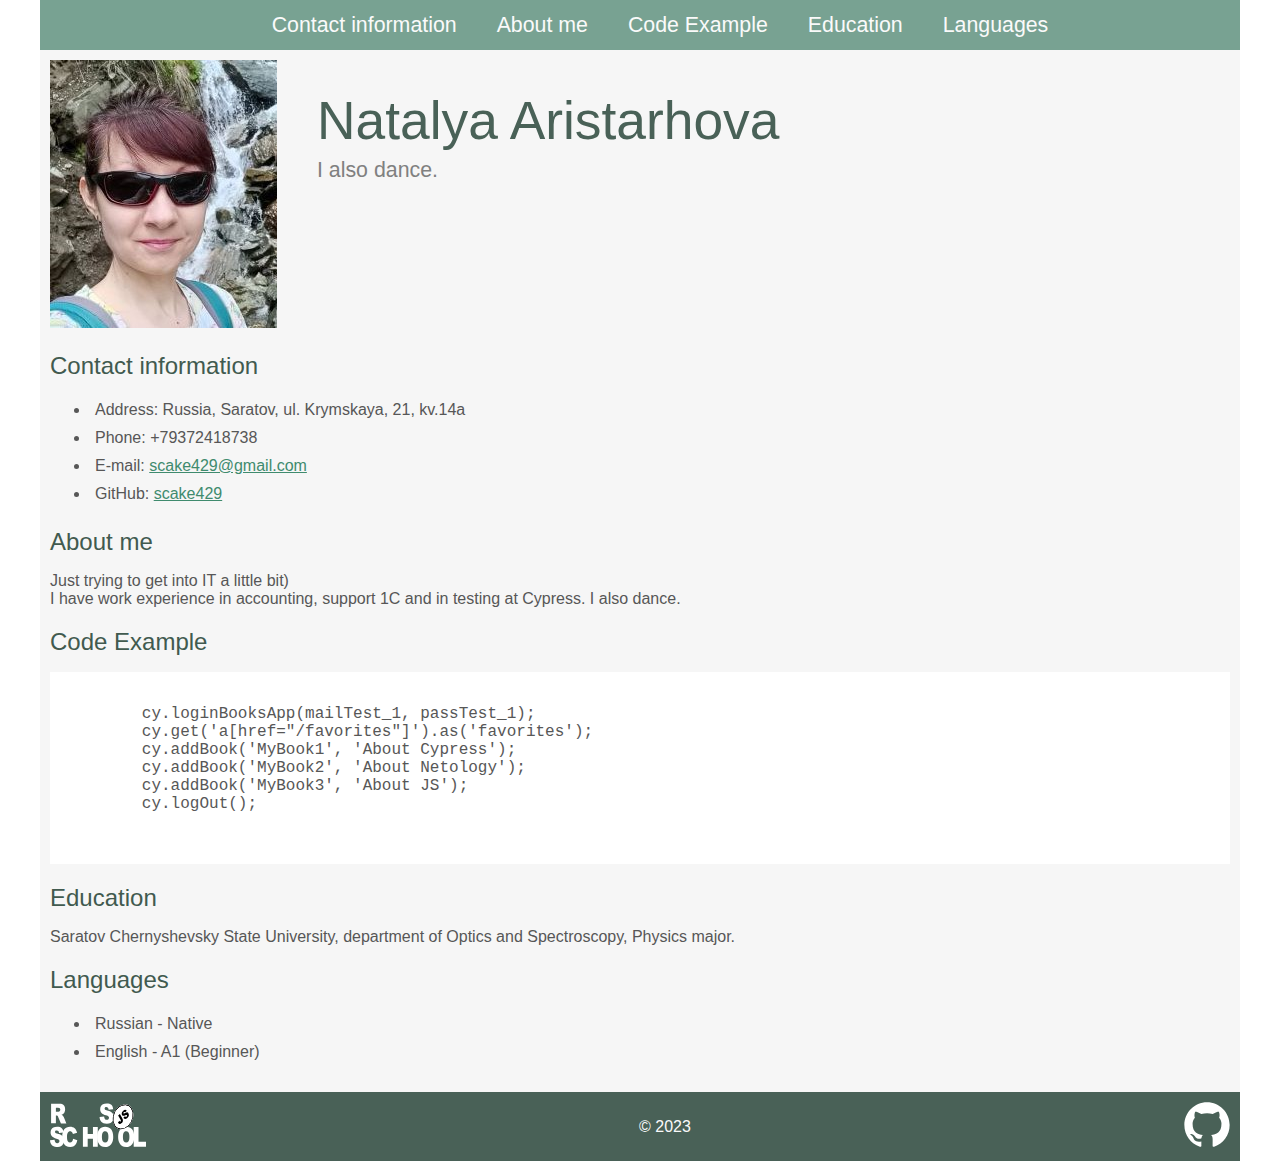
<file: index.html>
<!DOCTYPE html>
<html lang="en">
    <head>
        <meta charset="UTF-8">
        <meta name="viewport" content="width=device-width, initial-scale=1.0">
        <title>CV#3 Cross-Check</title>
        <link rel="stylesheet" href="style.css">
    </head>
    <body>
        <header class="header" id="header">
            <nav class="nav_menu">
                <ul class="nav_list">
                    <li>
                        <a class="nav_ref" href="#contact">Contact information</a>
                    </li>
                    <li>
                        <a class="nav_ref" href="#about">About me</a>
                    </li>
                    <li>
                        <a class="nav_ref" href="#code">Code Example</a>
                    </li>
                    <li>
                        <a class="nav_ref" href="#education">Education</a>
                    </li>
                    <li>
                        <a class="nav_ref" href="#languages">Languages</a>
                    </li>
                </ul>
            </nav>
        </header>
        <main class="main">
            <section class="section section_name">
                <div>
                    <img class="img_photo" src="assets/img/photo_Aristarhova.jpg" alt="Photo AristarhovaNN">
                </div>
                <div class="section_name_text">
                    <h1>Natalya Aristarhova</h1>
                    <p class="section_name_slogan">I also dance.</p>
                </div>    
            </section>
            <section class="section section_contact">
                <h2 id="contact">Contact information</h2>
                <ul class="section_list">
                    <li>Address: Russia, Saratov, ul. Krymskaya, 21, kv.14a</li>
                    <li>Phone: +79372418738</li>
                    <li>E-mail:
                        <a href="mailto:scake429@gmail.com">scake429@gmail.com</a>
                    </li>
                    <li>GitHub:
                        <a href="https://github.com/scake429">scake429</a></li>
                </ul>
            </section>
            <section class="section section_about">
                <h2 id="about">About me</h2>
                <p>Just trying to get into IT a little bit&rpar;<br>
                    I have work experience in accounting, support 1C and in testing at Cypress. I also dance.
                </p>
            </section>
            <section class="section section_code">
                <h2 id="code">Code Example</h2>
                <pre class="code">
                    <code>
        cy.loginBooksApp(mailTest_1, passTest_1); 
        cy.get('a[href="/favorites"]').as('favorites');
        cy.addBook('MyBook1', 'About Cypress');
        cy.addBook('MyBook2', 'About Netology');
        cy.addBook('MyBook3', 'About JS');
        cy.logOut();
                    </code>
                </pre>
            </section>
            <section class="section section_education">
                <h2 id="education">Education</h2>
                <p>Saratov Chernyshevsky State University, department of Optics and Spectroscopy, Physics major.</p>
            </section>
            <section class="section section_languages">
                <h2 id="languages">Languages</h2>
                <ul class="section_list">
                    <li>Russian - Native</li>
                    <li>English - A1 (Beginner)</li>
                </ul>
            </section>
        </main>
        <footer class="footer">
            <a class="footer_link" href="https://rs.school/js/" target="_blank">
                <img src="assets/svg/rs_school_js_white_logo.svg" alt="Logo RS School" width="96" height="45">
            </a>
            <p>&copy; 2023</p>
            <a class="footer_link" href="https://github.com/scake429" target="_blank">
                <img src="assets/svg/github_white_logo.svg" alt="Logo GitHub" width="46" height="45">
            </a>
        </footer>
    </body>
</html>
</file>
<file: style.css>
body {
    margin: 0;
    padding: 0;
    min-height: 100vh;
    font-family: sans-serif;
    font-size: 12pt;
    color:#575757
}

.header, .main, .footer {
    margin: auto;
    max-width: 1200px;
    width: 100%;
}

.header {
    background-color: #78a292;
}

.nav_menu {
    font-size: 16pt;
}

.nav_list {
    margin: 0;
    display: flex;
    justify-content: center;
    list-style: none;
}

.nav_ref,
.nav_ref:visited {
    padding: 0px 20px;
    line-height: 50px;
    color: #fafafa;
    text-decoration: none;
}

.nav_ref:hover {
    text-decoration: underline;
    color: #ffffff;
}

.main {
    padding: 10px 0px;
    background-color: #f6f6f6;
}

.section_name {
    display: flex;
    flex-wrap: wrap;
}

.section_name_text {
    padding: 30px 40px;
}

h1 {
    margin: 0;
    font-size: 40pt;
    font-weight: 100;
    color: #496157;
 }

 .section_name_slogan {
    margin: 7px 0px;
    font-size: 16pt;
    color: grey;
 }

.section {
    padding: 0 10px;
}

h2 {
    margin: 20px 0px 0px 0px;
    font-weight: 100;
    color: #415a4f;
}

.section_list li {
    padding: 5px;
}

.code {
    padding: 15px;
    background-color: #ffffff;
}

.footer {
    display: flex;
    justify-content: space-between;
    align-items: center;
    background-color: #496157;
    color: #fafafa;
}

.footer_link {
    padding: 10px 10px;
}

a,
a:visited {
    color: #3f8b6e;
}
</file>
